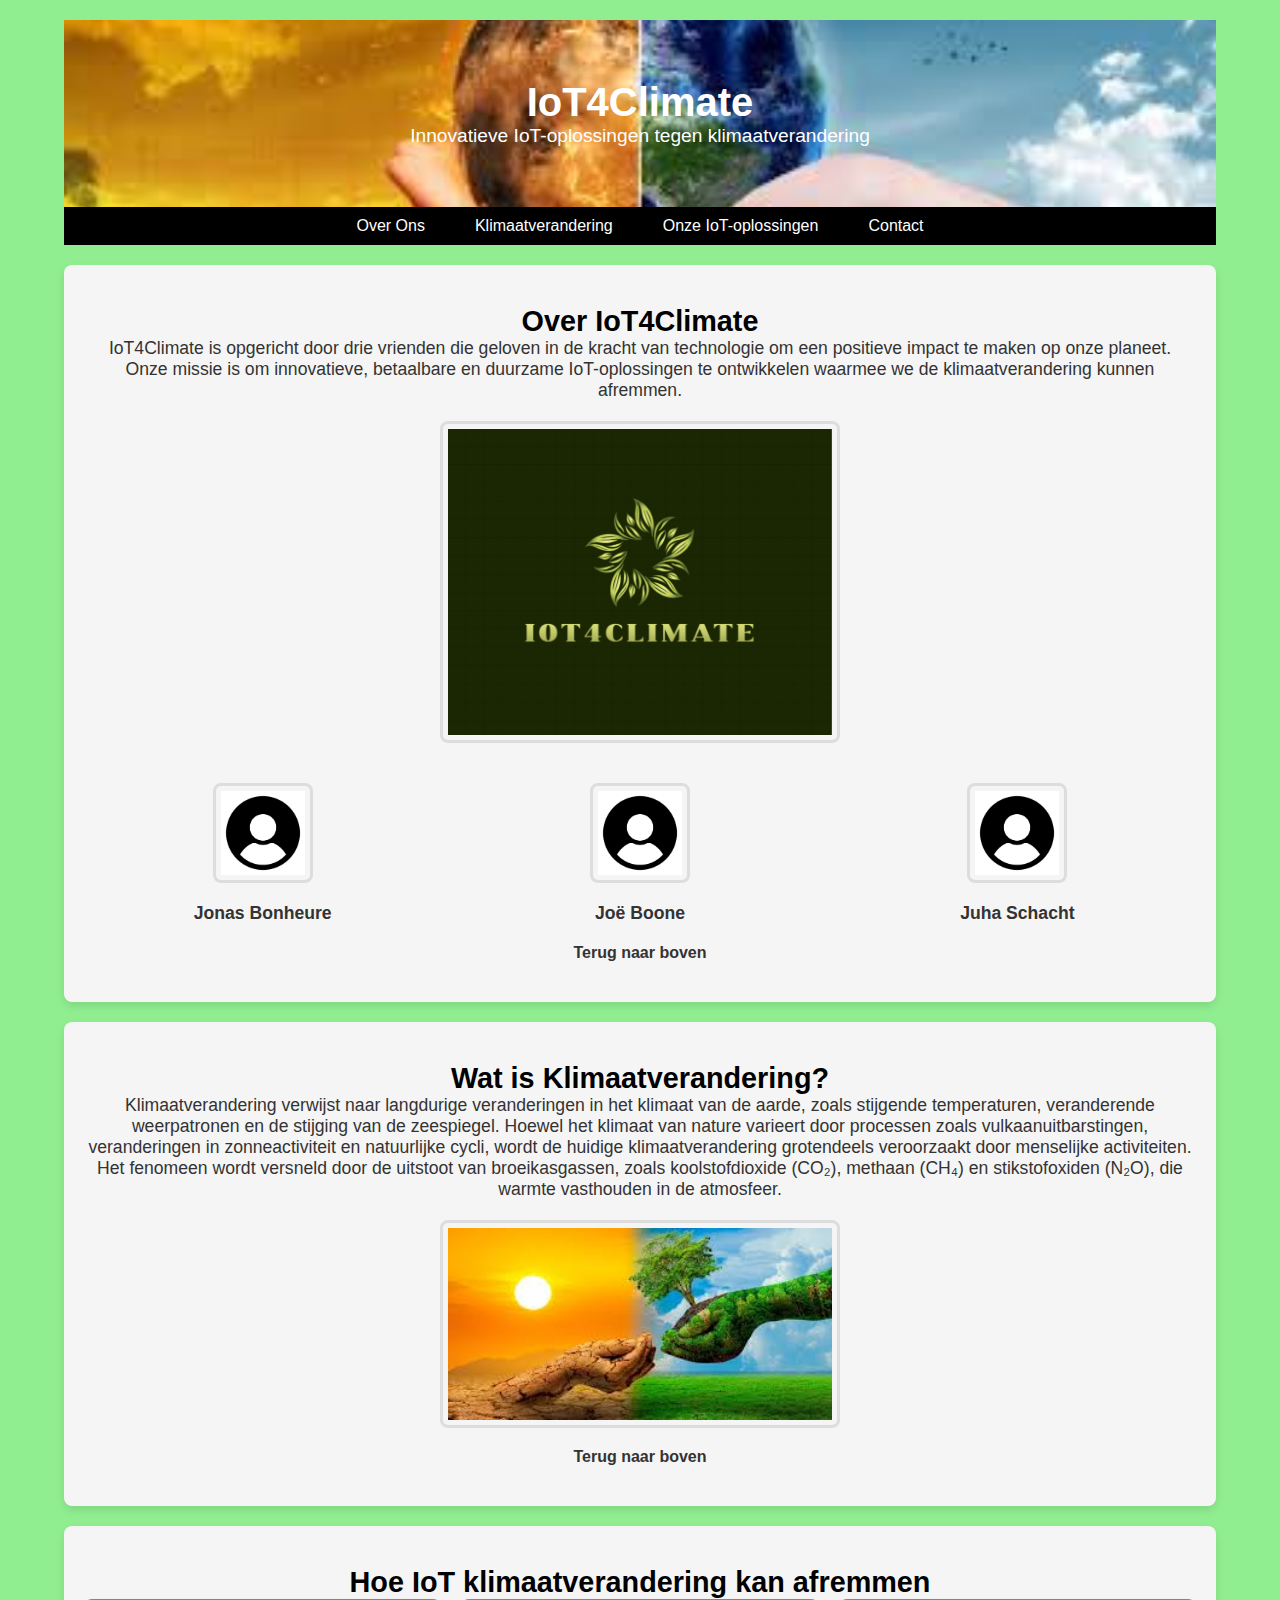
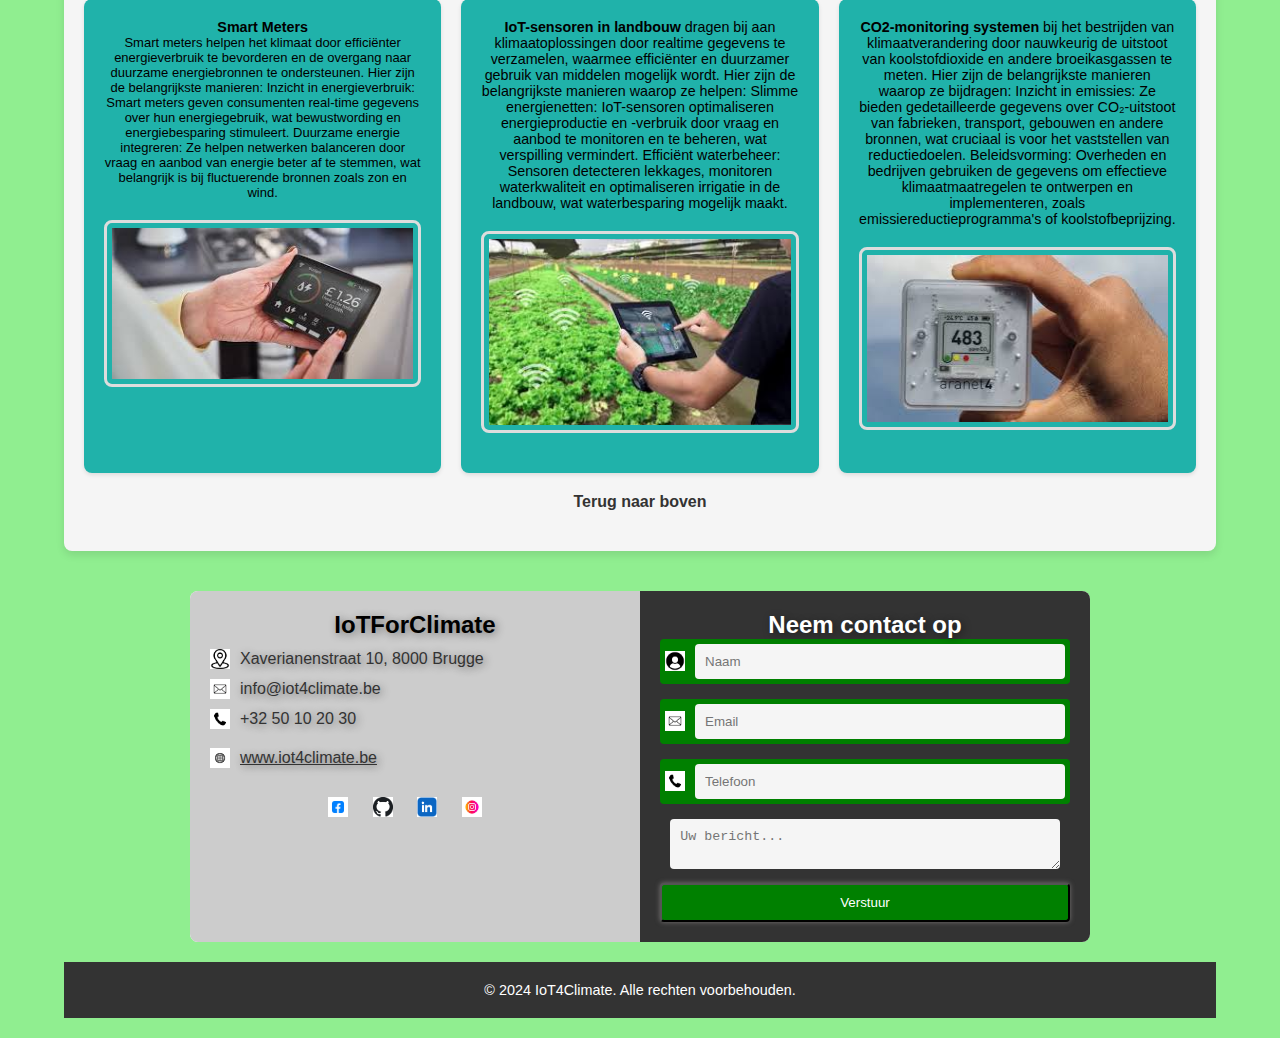
<file: index.html>
<!DOCTYPE html>
<html lang="nl">
<head>
    <meta charset="UTF-8">
    <meta name="viewport" content="width=device-width, initial-scale=1.0">
    <title>IoT4Climate - IoT voor een betere planeet</title>
    <link rel="stylesheet" href="/general.css">
</head>
<body id="top">
    <!-- Header -->
    <header class="header-container">
        <h1>IoT4Climate</h1>
        <p>Innovatieve IoT-oplossingen tegen klimaatverandering</p>
    </header>

    <!-- Navigatiebalk -->
    <nav class="nav-bar">
        <ul>
            <li><a href="#about">Over Ons</a></li>
            <li><a href="#climate">Klimaatverandering</a></li>
            <li><a href="#solutions">Onze IoT-oplossingen</a></li>
            <li><a href="#contact">Contact</a></li>
        </ul>
    </nav>

    <!-- Sectie 1: Over Ons -->
    <section id="about" class="section-container section-light">
        <h2>Over IoT4Climate</h2>
        <p>IoT4Climate is opgericht door drie vrienden die geloven in de kracht van technologie om een positieve impact te maken op onze planeet.</p>
        <p>Onze missie is om innovatieve, betaalbare en duurzame IoT-oplossingen te ontwikkelen waarmee we de klimaatverandering kunnen afremmen.</p>
        <img src="Images/logo.png" alt="logo">
        <div class="werknemers-grid">
            <div class="werknemer">
                <img src="Images/user.png" alt="Werknemer 1">
                <p><strong>Jonas Bonheure</strong></p>
            </div>
            <div class="werknemer">
                <img src="Images/user.png" alt="Werknemer 2">
                <p><strong>Joë Boone</strong></p>
            </div>
            <div class="werknemer">
                <img src="Images/user.png" alt="Werknemer 3">
                <p><strong>Juha Schacht</strong></p>
            </div>
        </div>
        <a href="#top">Terug naar boven</a>
    </section>

    <!-- Sectie 2: Klimaatverandering -->
    <section id="climate" class="section-container section-dark">
        <h2>Wat is Klimaatverandering?</h2>
        <p>Klimaatverandering verwijst naar langdurige veranderingen in het klimaat van de aarde, zoals stijgende temperaturen, 
        veranderende weerpatronen en de stijging van de zeespiegel. Hoewel het klimaat van nature varieert door processen zoals 
        vulkaanuitbarstingen, veranderingen in zonneactiviteit en natuurlijke cycli, wordt de huidige klimaatverandering grotendeels 
        veroorzaakt door menselijke activiteiten. Het fenomeen wordt versneld door de uitstoot van broeikasgassen, zoals 
        koolstofdioxide (CO₂), methaan (CH₄) en stikstofoxiden (N₂O), die warmte vasthouden in de atmosfeer.</p>
        <img src="Images/klimaatverandering.jpg" alt="Klimaatverandering">
        <a href="#top">Terug naar boven</a>
    </section>

    <!-- Sectie 3: IoT-oplossingen -->
    <section id="solutions" class="section-container section-light">
        <h2>Hoe IoT klimaatverandering kan afremmen</h2>
        <div class="solutions-grid">
            <div class="solution">
                <p><strong>Smart Meters</strong></p> 
                    Smart meters helpen het klimaat door efficiënter energieverbruik te bevorderen en de overgang naar duurzame energiebronnen te ondersteunen. Hier zijn de belangrijkste manieren:
                    Inzicht in energieverbruik: Smart meters geven consumenten real-time gegevens over hun energiegebruik, wat bewustwording en energiebesparing stimuleert.
                    Duurzame energie integreren: Ze helpen netwerken balanceren door vraag en aanbod van energie beter af te stemmen, wat belangrijk is bij fluctuerende bronnen zoals zon en wind.
                    <img src="/Images/smart meters.jpg" alt="Smart meters";>
                </div>
            <div class="solution">
                <p><strong>IoT-sensoren in landbouw</strong>
                    dragen bij aan klimaatoplossingen door realtime gegevens te verzamelen, waarmee efficiënter en duurzamer gebruik van middelen mogelijk wordt. Hier zijn de belangrijkste manieren waarop ze helpen:
                    Slimme energienetten: IoT-sensoren optimaliseren energieproductie en -verbruik door vraag en aanbod te monitoren en te beheren, wat verspilling vermindert.
                    Efficiënt waterbeheer: Sensoren detecteren lekkages, monitoren waterkwaliteit en optimaliseren irrigatie in de landbouw, wat waterbesparing mogelijk maakt.
                    <img src="/Images/Iot sensoren.jpg" alt="IoT-sensoren in landbouw";>
                </div>
            <div class="solution">
                <p><strong>CO2-monitoring systemen</strong>
                    bij het bestrijden van klimaatverandering door nauwkeurig de uitstoot van koolstofdioxide en andere broeikasgassen te meten. Hier zijn de belangrijkste manieren waarop ze bijdragen:
                    Inzicht in emissies: Ze bieden gedetailleerde gegevens over CO₂-uitstoot van fabrieken, transport, gebouwen en andere bronnen, wat cruciaal is voor het vaststellen van reductiedoelen.
                    Beleidsvorming: Overheden en bedrijven gebruiken de gegevens om effectieve klimaatmaatregelen te ontwerpen en implementeren, zoals emissiereductieprogramma's of koolstofbeprijzing.</p>
                    <img src="/Images/Co2 monitoring.jpg" alt="CO2-monitoring">
                </div>
        </div>
        <a href="#top">Terug naar boven</a>
    </section>

    <!-- Sectie 4: Contactformulier -->
    <section id="contact">
        <div class="contact-container">
            <div class="contact-info">
                <h2>IoTForClimate</h2>
                <p><img src="Images/location icon.png" alt="Location icon">Xaverianenstraat 10, 8000 Brugge</p>
                <p><img src="Images/email.png" alt="Email Icon"> info@iot4climate.be</p>
                <p><img src="Images/phone.png" alt="Phone Icon"> +32 50 10 20 30</p>
                <p><img src="/Images/browser.png" alt="Browser icon"><a href="https://www.iot4climate.be">www.iot4climate.be</a></p>
                <div class="social-icons">
                    <a href="https://www.facebook.com/?locale=nl_NL"><img src="Images/facebook.png" alt="Facebook Icon"></a>
                    <a href="https://github.com/"><img src="Images/github.png" alt="Github Icon"></a>
                    <a href="https://nl.linkedin.com/"><img src="Images/Linkedin.png" alt="LinkedIn Icon"></a>
                    <a href="https://www.instagram.com/"><img src="Images/instagram.jpg" alt="Instagram Icon"></a>
                </div>
            </div>
            <div class="contact-form">
                <h2>Neem contact op</h2>
                <form id="contactForm">
                    <div class="input-group">
                        <img src="Images/user.png" alt="User Icon">
                        <input type="text" id="naam" name="naam" placeholder="Naam" required>
                    </div>
                    <div class="input-group">
                        <img src="/Images/email.png" alt="Email Icon">
                        <input type="email" id="email" name="email" placeholder="Email" required>
                    </div>
                    <div class="input-group">
                        <img src="Images/phone.png" alt="Phone Icon">
                        <input type="tel" id="telefoon" name="telefoon" placeholder="Telefoon" required>
                    </div>
                    <textarea id="bericht" name="bericht" placeholder="Uw bericht..." required></textarea>
                    <button type="submit">Verstuur</button>
                </form>
            </div>
        </div>
    </section>

    <!-- Footer -->
    <footer class="footer-container">
        <p>&copy; 2024 IoT4Climate. Alle rechten voorbehouden.</p>
    </footer>
</body>
</html>
</file>
<file: general.css>
html {
    scroll-behavior: smooth;
}

/* Algemene opmaak */
* {
    margin: 0;
    padding: 0;
    box-sizing: border-box;
}
body {
    width: 90%;
    margin: 20px auto;
    font-family: Arial, sans-serif;
    color: #333;
    background-color: lightgreen;
    text-align: center;
}

/* Header-styling */
.header-container {
    background: url('Images/header.jpg') no-repeat center center/cover;
    color: white;
    text-align: center;
    padding: 60px 20px;
}
.header-container h1 {
    font-size: 2.5em;
}
.header-container p {
    font-size: 1.2em;
}

/* Navigatiebalk */
.nav-bar {
    background-color: black;
    display: flex;
    justify-content: center;
}
.nav-bar ul {
    list-style: none;
    display: flex;
    gap: 20px;
}
.nav-bar li a {
    color: white;
    text-decoration: none;
    padding: 10px 15px;
    display: block;
}
.nav-bar li a:hover {
    background-color: lightgreen;
    border-radius: 5px;
    color: black;
}

/* Secties met afwisselende achtergrondkleuren */
.section-light {
    background-color: white;
}
.section-dark {
    background-color: black;
}
.section-container {
    padding: 40px 20px;
    margin: 20px 0;
    border-radius: 8px;
    box-shadow: 0 4px 8px rgba(0, 0, 0, 0.1);
    background-color: whitesmoke;
}
.section-container h2 {
    color: black;
    font-size: 1.8em;
}
.section-container p {
    font-size: 1.1em;
}
.section-container a {
    display: block;
    margin-top: 20px;
    color: #333;
    text-decoration: none;
    font-weight: bold;
}
.section-container a:hover {
    color: lightgreen;
}

/* Afbeeldingen */
.section-container img {
    width: 100%;
    max-width: 400px;
    height: auto;
    margin: 20px auto;
    border-radius: 8px;
    border: 3px solid #ddd;
    padding: 5px;
    display: block;
}

/* Werknemers (3-kolommen grid) */
.werknemers-grid {
    display: grid;
    grid-template-columns: repeat(auto-fit, minmax(150px, 1fr));
    gap: 20px;
    text-align: center;
}

.werknemers-grid img {
    width: 100px;
    height: 100px;
}

/* Oplossingen (3-kolommen grid) */
.solutions-grid {
    display: flex;
    gap: 20px;
}
.solution {
    flex: 1;
    padding: 20px;
    background-color: lightseagreen;
    border-radius: 8px;
    box-shadow: 0 2px 4px rgba(0, 0, 0, 0.1);
    font-size: small;
    color: black;
}

#contact {
    background-size: cover;
    backdrop-filter: blur(8px);
    color: #333;
    padding: 20px;
}

.contact-container {
    display: flex;
    max-width: 900px;
    margin: auto;
    background-color: white;
    border-radius: 8px;
    overflow: hidden;
    text-shadow: rgba(0, 0, 0, 0.455) 2px 2px 9px;
}

.contact-info {
    flex: 1;
    background-color: #ccc;
    padding: 20px;
}

.contact-info h2 {
    color: #000000;
}

.contact-info p,
.contact-info a {
    color: #333;
    margin: 10px 0;
    display: flex;
    align-items: center;
}

.contact-info img {
    width: 20px;
    height: 20px;
    margin-right: 10px;
}

.social-icons a {
    margin-right: 10px;
    display: inline-block;
}

.contact-form {
    flex: 1;
    padding: 20px;
    background-color: #333;
    color: #fff;
}

.contact-form h2 {
    color: #fff;
}

.input-group {
    display: flex;
    align-items: center;
    margin-bottom: 15px;
    background-color: green;
    padding: 5px;
    border-radius: 4px;
}

.input-group img {
    width: 20px;
    height: 20px;
    margin-right: 10px;
}

.contact-form input,
.contact-form textarea {
    width: 95%;
    padding: 10px;
    border: none;
    border-radius: 4px;
    background-color: whitesmoke;
    color: black;
}
.contact-form button {
    width: 100%;
    padding: 10px;
    background-color: green;
    box-shadow: #767373 0 0 5px;
    color: #fff;
    cursor: pointer;
    border-radius: 4px;
    transition: background-color 0.3s ease;
    margin-top: 10px;
}
.contact-form button:hover {
    background-color: #666;
}

/* Footer */
.footer-container {
    text-align: center;
    padding: 20px;
    background-color: #333;
    color: white;
    font-size: 0.9em;
}
</file>
